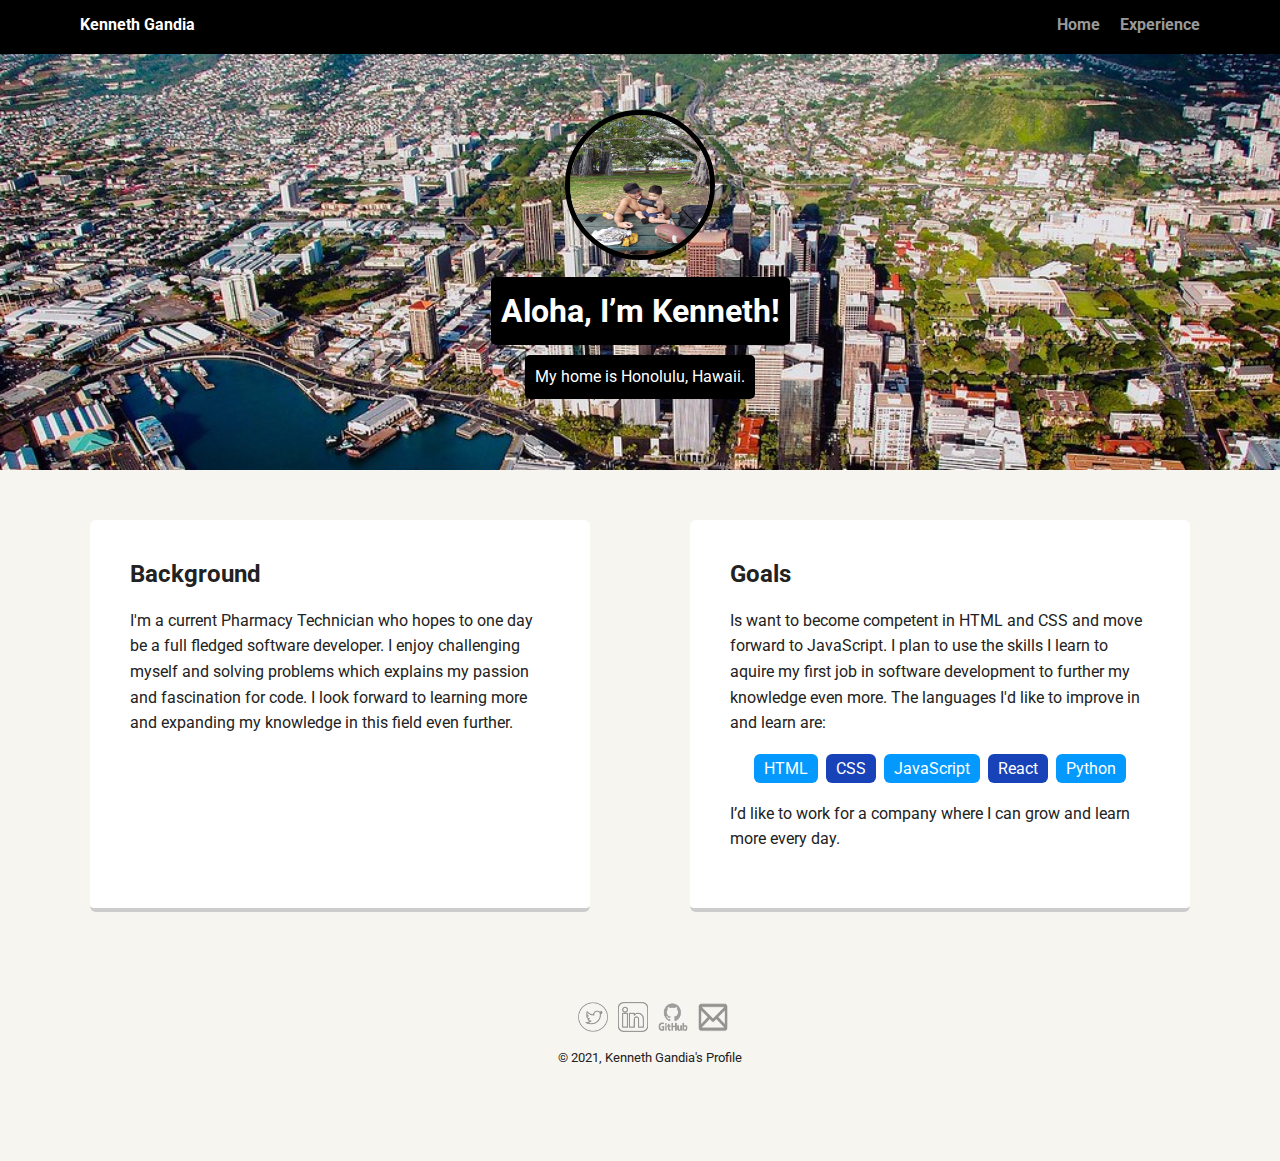
<file: index.html>
<!doctype html>
<html lang="en">
<head>
  <meta charset="utf-8">
  <title>Kenneth Gandia's Profile</title>
  <meta name="viewport" content="width=device-width, initial-scale=1.0">
  <link rel="stylesheet" href="styles.css">
  <link href="https://fonts.googleapis.com/css?family=Muli%7CRoboto:400,300,500,700,900" rel="stylesheet"></head>
  <body>

    <nav class="main-nav">
        <ul class="nav">
          <li class="name">Kenneth Gandia</li>
          <li><a href="index.html">Home</a></li>
          <li><a href="experience.html">Experience</a></li>
        </ul>
    </nav>

    <header>
      <img src="images/profile-pic.jpg" alt="Drawing of Kenneth with his son" class="profile-image">
      <h1 class="tag name">Aloha, I’m Kenneth!</h1>
      <p class="tag location">My home is Honolulu, Hawaii.</p>
    </header>

    <main class="flex">
      <section class="card">
        <h2>Background</h2>
        <p>I'm a current Pharmacy Technician who hopes to one day be a full fledged software developer. I enjoy challenging myself and solving problems
        which explains my passion and fascination for code. I look forward to learning more and expanding my knowledge in this field even further.</p>
      </section> 

      <section class="card">
        <h2>Goals</h2>
        <p>Is want to become competent in HTML and CSS and move forward to JavaScript. I plan to use the skills I learn to aquire my first job in software
          development to further my knowledge even more. The languages I'd like to improve in and learn are:</p>
        <ul class="skills">
          <li>HTML</li>
          <li>CSS</li>
          <li>JavaScript</li>
          <li>React</li>
          <li>Python</li>
        </ul>
        <p>I’d like to work for a company where I can grow and learn more every day.</p>
      </section> 

    </main>
    <footer>
      <ul>
        <li><a href="https://twitter.com/KennethGandia2" class="social twitter" target= "_blank">Twitter</a></li>
        <li><a href="https://www.linkedin.com/in/kenneth-gandia-789529212/" class="social linkedin" target="_blank">LinkedIn</a></li>
        <li><a href="https://github.com/Kgandia" class="social github" target="_blank">Github</a></li>
        <li><a href="mailto:Kennethgandia.s@gmail.com" class="social email">Email</a></li>
      </ul>
      <p class="copyright"><small>&copy; 2021, Kenneth Gandia's Profile</small></p>
    </footer>
  </body>
  </html>
</file>
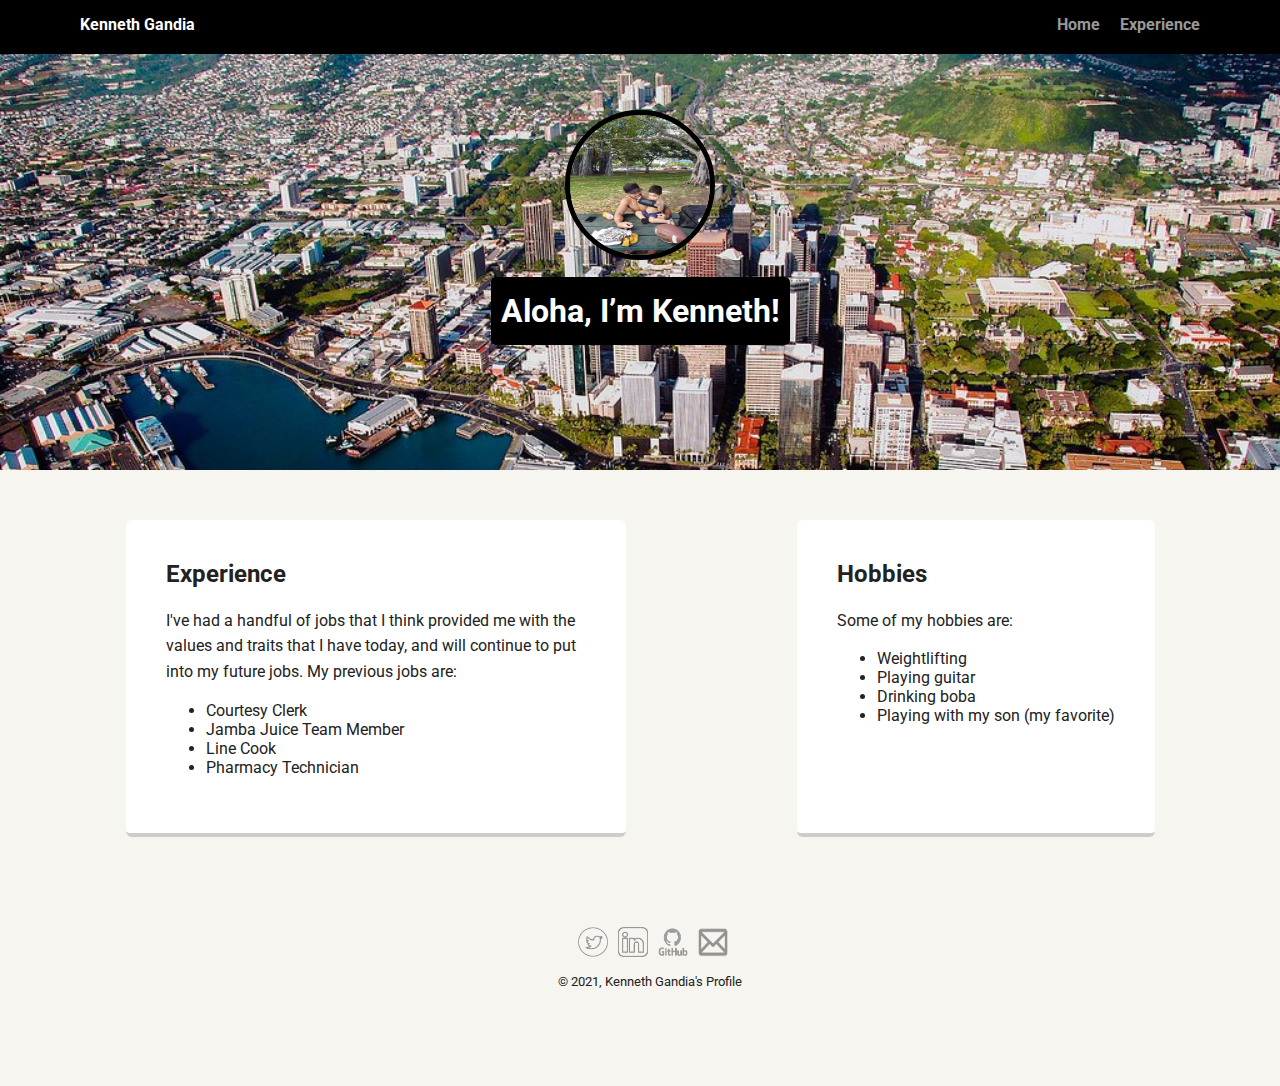
<file: experience.html>
<!doctype html>
<html lang="en">
<head>
  <meta charset="utf-8">
  <title>Kenneth Gandia's Profile</title>
  <meta name="viewport" content="width=device-width, initial-scale=1.0">
  <link rel="stylesheet" href="styles.css">
  <link href="https://fonts.googleapis.com/css?family=Muli%7CRoboto:400,300,500,700,900" rel="stylesheet"></head>
  <body>

    <nav class="main-nav">
        <ul class="nav">
          <li class="name">Kenneth Gandia</li>
          <li><a href="index.html">Home</a></li>
          <li><a href="#">Experience</a></li>
        </ul>
    </nav>

    <header>
      <img src="images/profile-pic.jpg" alt="Drawing of Kenneth with his son" class="profile-image">
      <h1 class="tag name">Aloha, I’m Kenneth!</h1>
    </header>

    <main class="flex">
      <section class="card">
        <h2>Experience</h2>
        <p>I've had a handful of jobs that I think provided me with the values and traits that I have today, and will continue to put into my future jobs.
            My previous jobs are:</p>
            <ul>
                <li>Courtesy Clerk</li>
                <li>Jamba Juice Team Member</li>
                <li>Line Cook</li>
                <li>Pharmacy Technician</li>
            </ul>
       </section> 

      <section class="card">
        <h2>Hobbies</h2>
        <p>Some of my hobbies are:</p>
            <ul>
                <li>Weightlifting</li>
                <li>Playing guitar</li>
                <li>Drinking boba</li>
                <li>Playing with my son (my favorite)</li>
            </ul>
      </section> 

    </main>
    <footer>
      <ul>
        <li><a href="https://twitter.com/KennethGandia2" class="social twitter" target= "_blank">Twitter</a></li>
        <li><a href="https://www.linkedin.com/in/kenneth-gandia-789529212/" class="social linkedin" target="_blank">LinkedIn</a></li>
        <li><a href="https://github.com/Kgandia" class="social github" target="_blank">Github</a></li>
        <li><a href="mailto:Kennethgandia.s@gmail.com" class="social email">Email</a></li>
      </ul>
      <p class="copyright"><small>&copy; 2021, Kenneth Gandia's Profile</small></p>
    </footer>
  </body>
  </html>
</file>
<file: styles.css>
* { 
    box-sizing: border-box;
  }
    
  body {
    margin: 0;
    padding: 0;
    text-align: center;
    font-family: 'Roboto', sans-serif;
    color: #222;
    background: #f7f5f0;
  }
  /* Link Styles */
  
  a {
    text-decoration: none;
    color: #999;
  }
  a:hover {
    color: #6633ff;
  }
  
  /* Section Styles */
  
  .main-nav {
    width: 100%;
    background: black;
    min-height: 30px;
    padding: 10px;
    position: fixed;
    text-align: center;
  }
  .nav {
    display: flex;
    justify-content: space-around;
    font-weight: 700;
    list-style-type: none;
    margin: 0 auto;
    padding: 0;
  }
  
  .nav .name {
      display: block;
      margin-right: auto;
      color: rgb(255, 255, 255);
  }
  .nav li {
    padding: 5px 10px 10px 10px;
  }
  .nav a {
    transition: all .5s;
  }
  .nav a:hover {
    color: #1842b8;
  }
  
  header {
    text-align: center;
    background: url('images/oahudowntown.jpg') no-repeat top center ;
    background-size: cover;
    overflow: hidden;
    padding-top: 60px;
  }
  header {
    line-height: 1.5;
  }
  header .profile-image {
    margin-top: 50px;
    width: 150px;
    height: 150px;
    border-radius: 50%;
    border: 5px solid black;
    transition: all .5s;
  }
  header .profile-image:hover {
    transform: scale(1.2) rotate(180deg);
  }
  .tag {
    background-color: rgb(0, 0, 0);
    color: white;
    padding: 10px;
    border-radius: 5px;
    display: table;
    margin: 10px auto;
  } 
  .location {
    background-color: rgb(0, 0, 0);
    color: white;
  }
  .card {
    margin: 30px;
    padding: 20px 40px 40px;
    max-width: 500px;
    text-align: left;
    background: #fff;
    border-bottom: 4px solid #ccc;
    border-radius: 6px;
    transition: all .5s;
  }
  .card:hover {
    border-color: #1842b8;
  }
  
  ul.skills {
    padding: 0;
    text-align: center;
  }
  
  .skills li {
    border-radius: 6px;
    display: inline-block;
    background: #1842b8;
    color: white;
    padding: 5px 10px;
    margin: 2px;
  }
  
  .skills li:nth-child(odd) {
    background: #0399ff;
  }
  
  footer {
    width: 100%;
    min-height: 30px;
    padding: 20px 0 40px 20px;
  }
  
  footer .copyright {
    top: -8px;
    font-size: .75em;
  }
  
  footer ul {
    list-style-type: none;
    margin: 0;
    padding: 0;
  }
  
  footer ul li {
    display: inline-block;
  }
  
  a.social {
    display: inline-block;
    text-indent: -9999px;
    margin-left: 5px;
    width: 30px;
    height: 30px;
    background-size: 30px 30px;
    opacity: .4;
    transition: all .5s;
  }
  a.twitter {
    background-image: url(images/twitter.png);
  }
  a.linkedin {
    background-image: url(images/linked-in.png);
  }
  a.github {
    background-image: url(images/github.png);
  }
  a.email {
    background-image: url(images/email.png); 
  }
  a.social:hover {
    opacity: 1;
  }
  .clearfix {
    clear: both;
  }
  
  /* Styles for larger screens */
  @media screen and (min-width: 720px) {
    
    .flex {
        display: -ms-flexbox;      /* TWEENER - IE 10 */
        display: flex; 
        max-width: 1200px;
        -ms-flex-pack: distribute;
        justify-content: space-around;
        margin: 0 auto;
    }
  
    header {
      min-height: 470px;
    }
  
    .nav {
      max-width: 1200px;
      padding: 0 30px;
    }
  
  
    main {
      padding-top: 20px;
    }
  
    main p {
      line-height: 1.6em;
    }
  
    footer {
      font-size: 1.3em;
      max-width: 1200px;
      margin: 40px auto;
    }
  
  }
</file>
